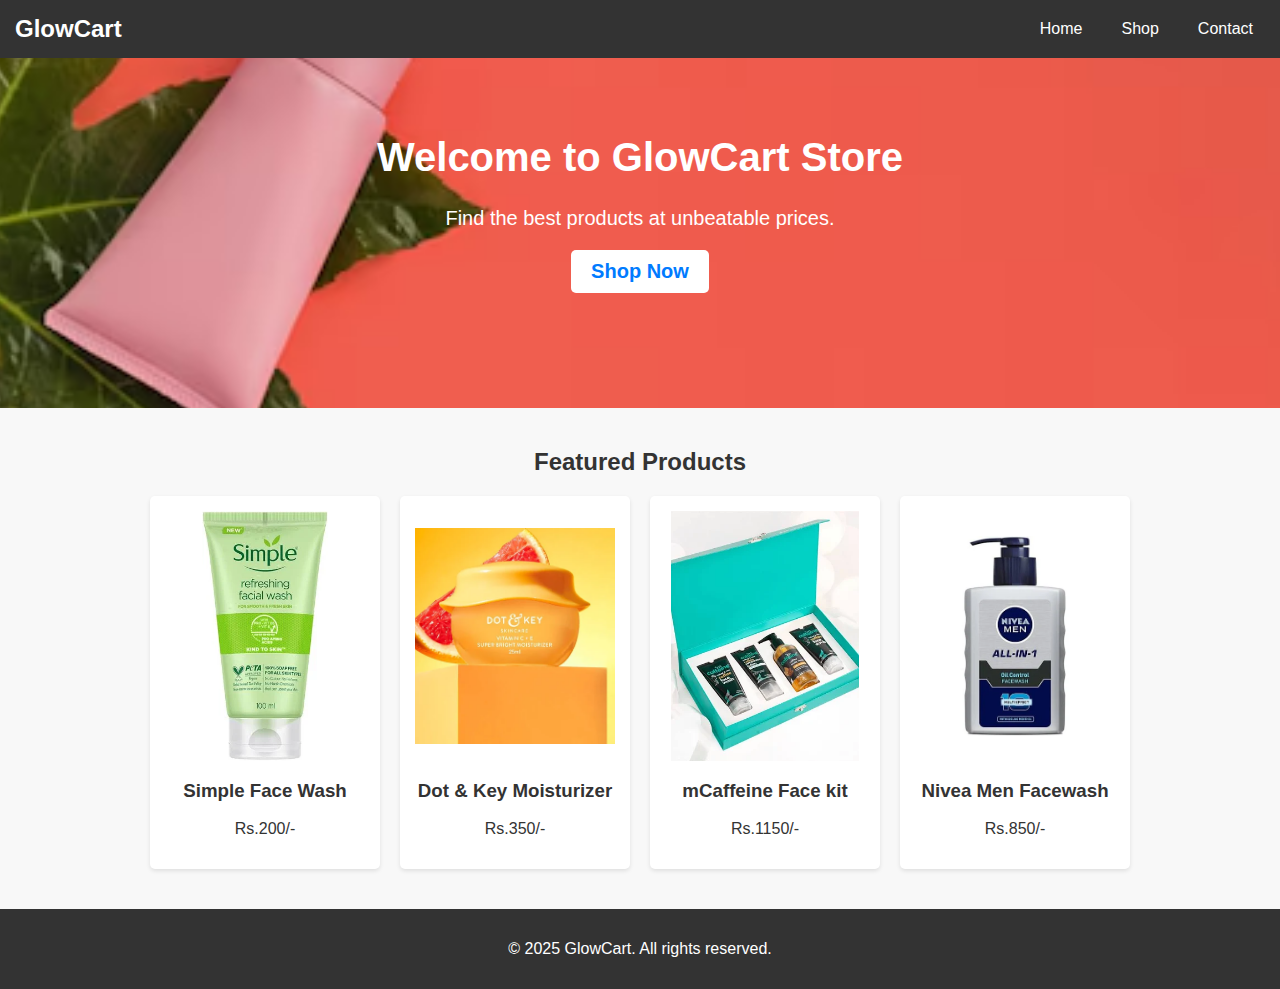
<file: index.html>
<!DOCTYPE html>
<html lang="en">
<head>
    <meta charset="UTF-8">
    <meta name="viewport" content="width=device-width, initial-scale=1.0">
    <title>GlowCart</title>
    <link rel="stylesheet" href="styles.css">
</head>
<body>
    <nav class="navbar">
        <div class="logo">GlowCart</div>
        <ul class="nav-links">
            <li><a href="index.html">Home</a></li>
            <li><a href="shop.html">Shop</a></li>
            <li><a href="contact.html">Contact</a></li>
        </ul>
    </nav>
    
    <header class="hero">
        <h1>Welcome to GlowCart Store</h1>
        <p>Find the best products at unbeatable prices.</p>
        <a href="shop.html" class="btn">Shop Now</a>
    </header>
    
    <section class="products">
        <h2>Featured Products</h2>
        <div class="product-grid">
            <div class="product">
                <img src="shopping.webp" alt="Simple Face Wash">
                <h3>Simple Face Wash</h3>
                <p>Rs.200/-</p>
                
            </div>
            <div class="product">
                <img src="shopping (1).webp" alt="Dot & Key">
                <h3>Dot & Key Moisturizer</h3>
                <p>Rs.350/-</p>
            </div>
            <div class="product">
                <img src="shopping (2).webp" alt="mCaffeine Face kit">
                <h3>mCaffeine Face kit</h3>
                <p>Rs.1150/-</p>
            </div>
            <div class="product">
                <img src="shopping (3).webp" alt="Nivea Men Facewash">
                <h3>Nivea Men Facewash</h3>
                <p>Rs.850/-</p>
            </div>
        </div>
    </section>
    
    <footer>
        <p>&copy; 2025 GlowCart. All rights reserved.</p>
    </footer>
</body>
</html>
</file>
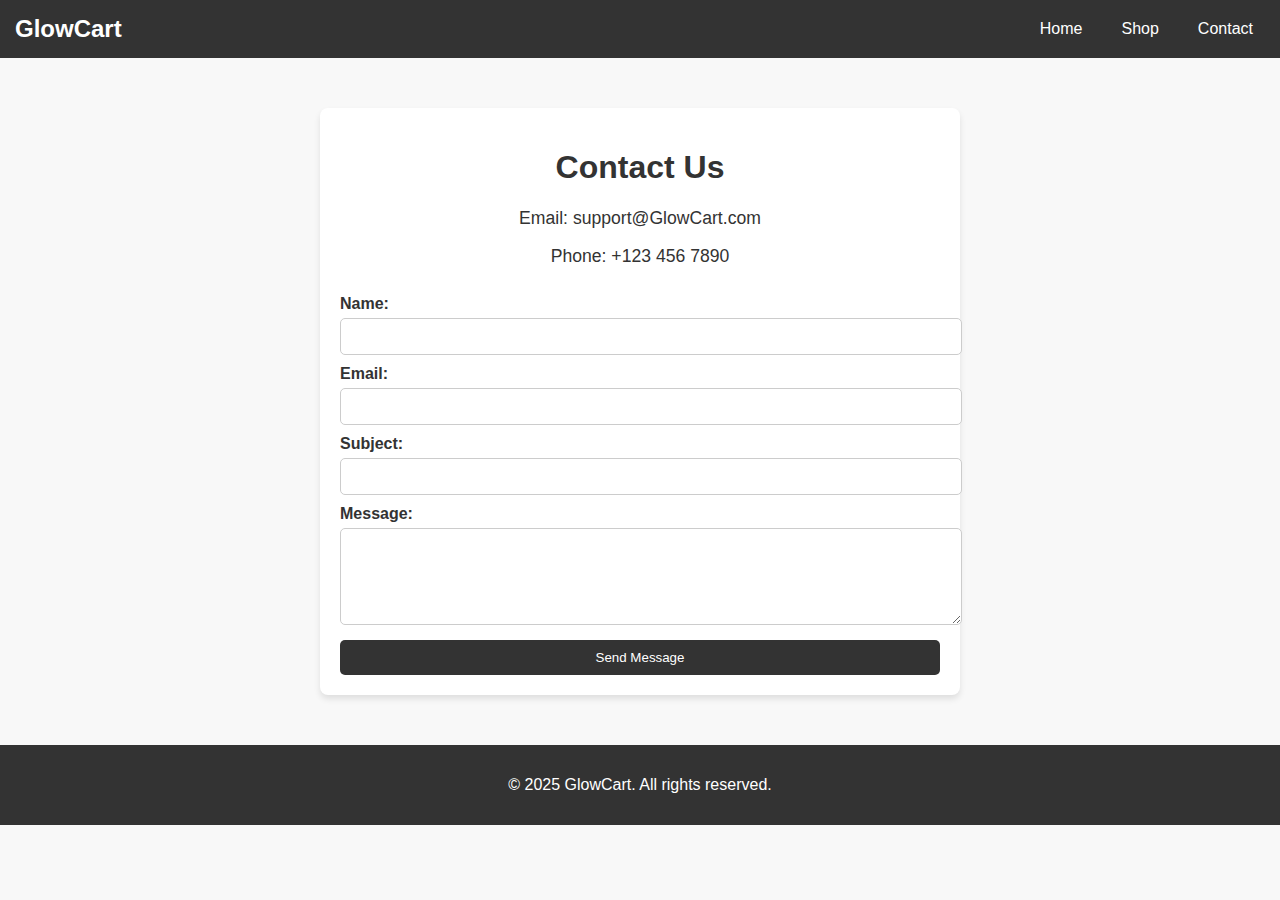
<file: contact.html>
<!DOCTYPE html>
<html lang="en">
<head>
    <meta charset="UTF-8">
    <meta name="viewport" content="width=device-width, initial-scale=1.0">
    <title>Contact Us - GlowCart</title>
    <link rel="stylesheet" href="styles.css">
</head>
<body>
    <nav class="navbar">
        <div class="logo">GlowCart</div>
        <ul class="nav-links">
            <li><a href="index.html">Home</a></li>
            <li><a href="shop.html">Shop</a></li>
            <li><a href="contact.html">Contact</a></li>
        </ul>
    </nav>
    
    <section class="contact">
        <h1>Contact Us</h1>
        <p>Email: support@GlowCart.com</p>
        <p>Phone: +123 456 7890</p>
        
        <form class="contact-form" action="submit_form.php" method="POST">
            <label for="name">Name:</label>
            <input type="text" id="name" name="name" required>
            
            <label for="email">Email:</label>
            <input type="email" id="email" name="email" required>
            
            <label for="subject">Subject:</label>
            <input type="text" id="subject" name="subject" required>
            
            <label for="message">Message:</label>
            <textarea id="message" name="message" rows="5" required></textarea>
            
            <button type="submit">Send Message</button>
        </form>
    </section>
    
    <footer>
        <p>&copy; 2025 GlowCart. All rights reserved.</p>
    </footer>
</body>
</html>
</file>
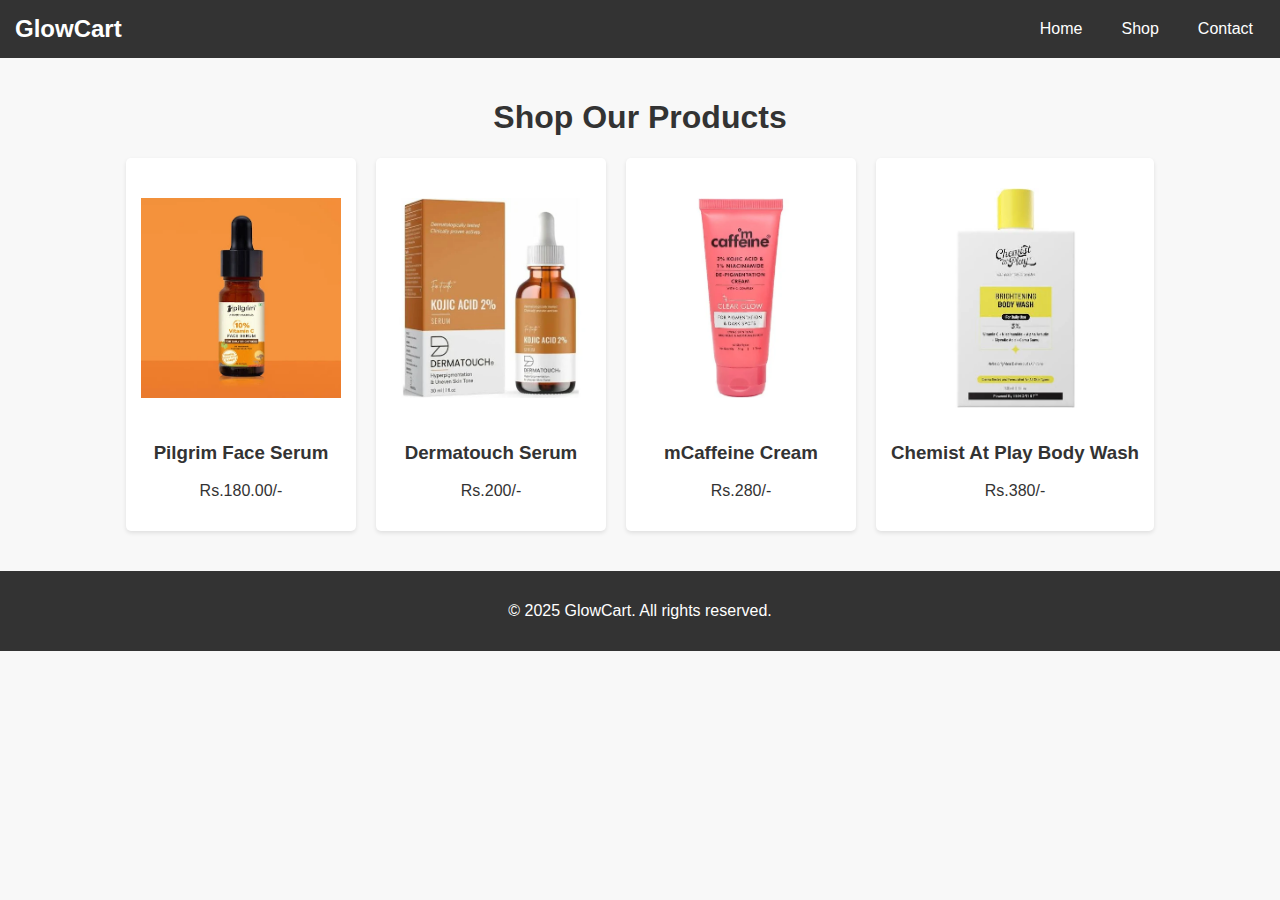
<file: shop.html>
<!DOCTYPE html>
<html lang="en">
<head>
    <meta charset="UTF-8">
    <meta name="viewport" content="width=device-width, initial-scale=1.0">
    <title>Shop - GlowCart</title>
    <link rel="stylesheet" href="styles.css">
</head>
<body>
    <nav class="navbar">
        <div class="logo">GlowCart</div>
        <ul class="nav-links">
            <li><a href="index.html">Home</a></li>
            <li><a href="shop.html">Shop</a></li>
            <li><a href="contact.html">Contact</a></li> 
        </ul>
    </nav>
    
    <section class="shop">
        <h1>Shop Our Products</h1>
        <div class="product-grid">
            <div class="product">
                <img src="shopping (4).webp" alt="Pilgrim Face Serum ">
                <h3>Pilgrim Face Serum </h3>
                <p>Rs.180.00/-</p>
            </div>
            <div class="product">
                <img src="shopping (5).webp" alt="Dermatouch Serum">
                <h3>Dermatouch Serum</h3>
                <p>Rs.200/-</p>
            </div>
            <div class="product">
                <img src="shopping (6).webp" alt="mCaffeine Cream ">
                <h3>mCaffeine Cream </h3>
                <p>Rs.280/-</p>
            </div>
            <div class="product">
                <img src="shopping (7).webp" alt="Chemist At Play Body Wash ">
                <h3>Chemist At Play Body Wash </h3>
                <p>Rs.380/-</p>
            </div>
        </div>
    </section>
    
    <footer>
        <p>&copy; 2025 GlowCart. All rights reserved.</p>
    </footer>
</body>
</html>
</file>
<file: styles.css>
body {
    font-family: Arial, sans-serif;
    margin: 0;
    padding: 0;
    background-color: #f8f8f8;
    color: #333;
    box-sizing: border-box;
}

.navbar {
    display: flex;
    justify-content: space-between;
    align-items: center;
    background-color: #333;
    padding: 15px;
    color: white;
}

.logo {
    font-size: 1.5rem;
    font-weight: bold;
}

.nav-links {
    list-style: none;
    display: flex;
    gap: 15px;
    padding: 0;
    margin: 0;
}

.nav-links li {
    display: inline;
}

.nav-links a {
    color: white;
    text-decoration: none;
    padding: 8px 12px;
    transition: 0.3s;
}

.nav-links a:hover {
    background-color: #575757;
    border-radius: 5px;
}

.hero {
    text-align: center;
    padding: 50px;
    color: white;
    background-image: url('top-view-natural-cosmetics-with-copy-space_23-2148578659.avif');
    background-size: cover;
    background-position: center;
    background-attachment: fixed;
    height: 250px;
    font-size: 20px;
}

.hero .btn {
    background-color: white;
    color: #007BFF;
    padding: 10px 20px;
    text-decoration: none;
    font-weight: bold;
    border-radius: 5px;
    font-size: 20px;
}

.products, .shop {
    padding: 20px;
    text-align: center;
}

.product-grid {
    display: flex;
    justify-content: center;
    gap: 20px;
    flex-wrap: wrap;
}

.product {
    background: white;
    padding: 15px;
    border-radius: 5px;
    box-shadow: 0 2px 4px rgba(0, 0, 0, 0.1);
}

.product img {
    width: 200px;
    height: 250px;
    object-fit: contain;
    display: block;
    margin: 0 auto;
}

.btn {
    display: inline-block;
    padding: 10px 15px;
    background: #007BFF;
    color: white;
    text-decoration: none;
    border-radius: 5px;
}

.contact {
    max-width: 600px;
    margin: 50px auto;
    padding: 20px;
    background-color: white;
    box-shadow: 0px 4px 6px rgba(0, 0, 0, 0.1);
    border-radius: 8px;
}

.contact h1 {
    text-align: center;
    color: #333;
}

.contact p {
    text-align: center;
    font-size: 1.1rem;
}

.contact-form {
    display: flex;
    flex-direction: column;
}

.contact-form label {
    font-weight: bold;
    margin-top: 10px;
}

.contact-form input, .contact-form textarea {
    width: 100%;
    padding: 10px;
    margin-top: 5px;
    border: 1px solid #ccc;
    border-radius: 5px;
}

.contact-form button {
    margin-top: 15px;
    padding: 10px;
    background-color: #333;
    color: white;
    border: none;
    cursor: pointer;
    border-radius: 5px;
    transition: 0.3s;
}

.contact-form button:hover {
    background-color: #575757;
}

footer {
    text-align: center;
    padding: 15px;
    background-color: #333;
    color: white;
    margin-top: 20px;
}
</file>
